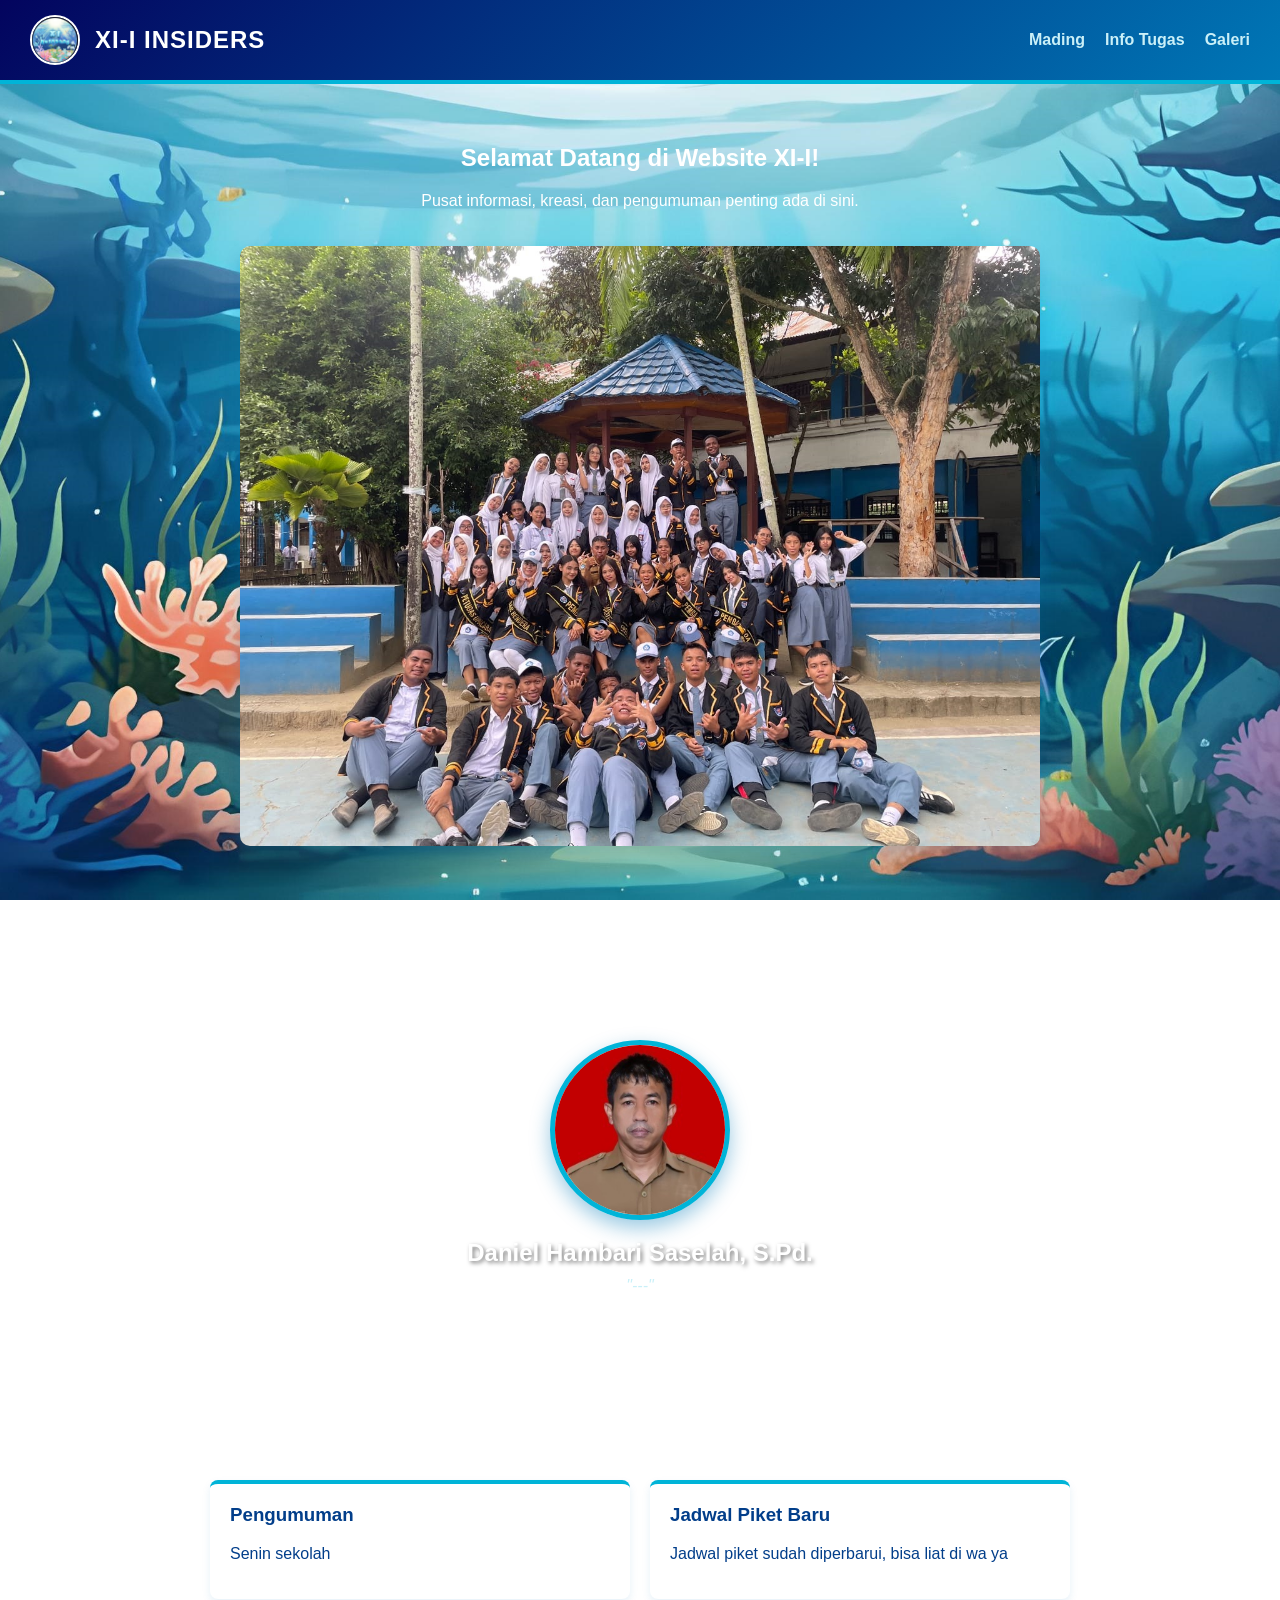
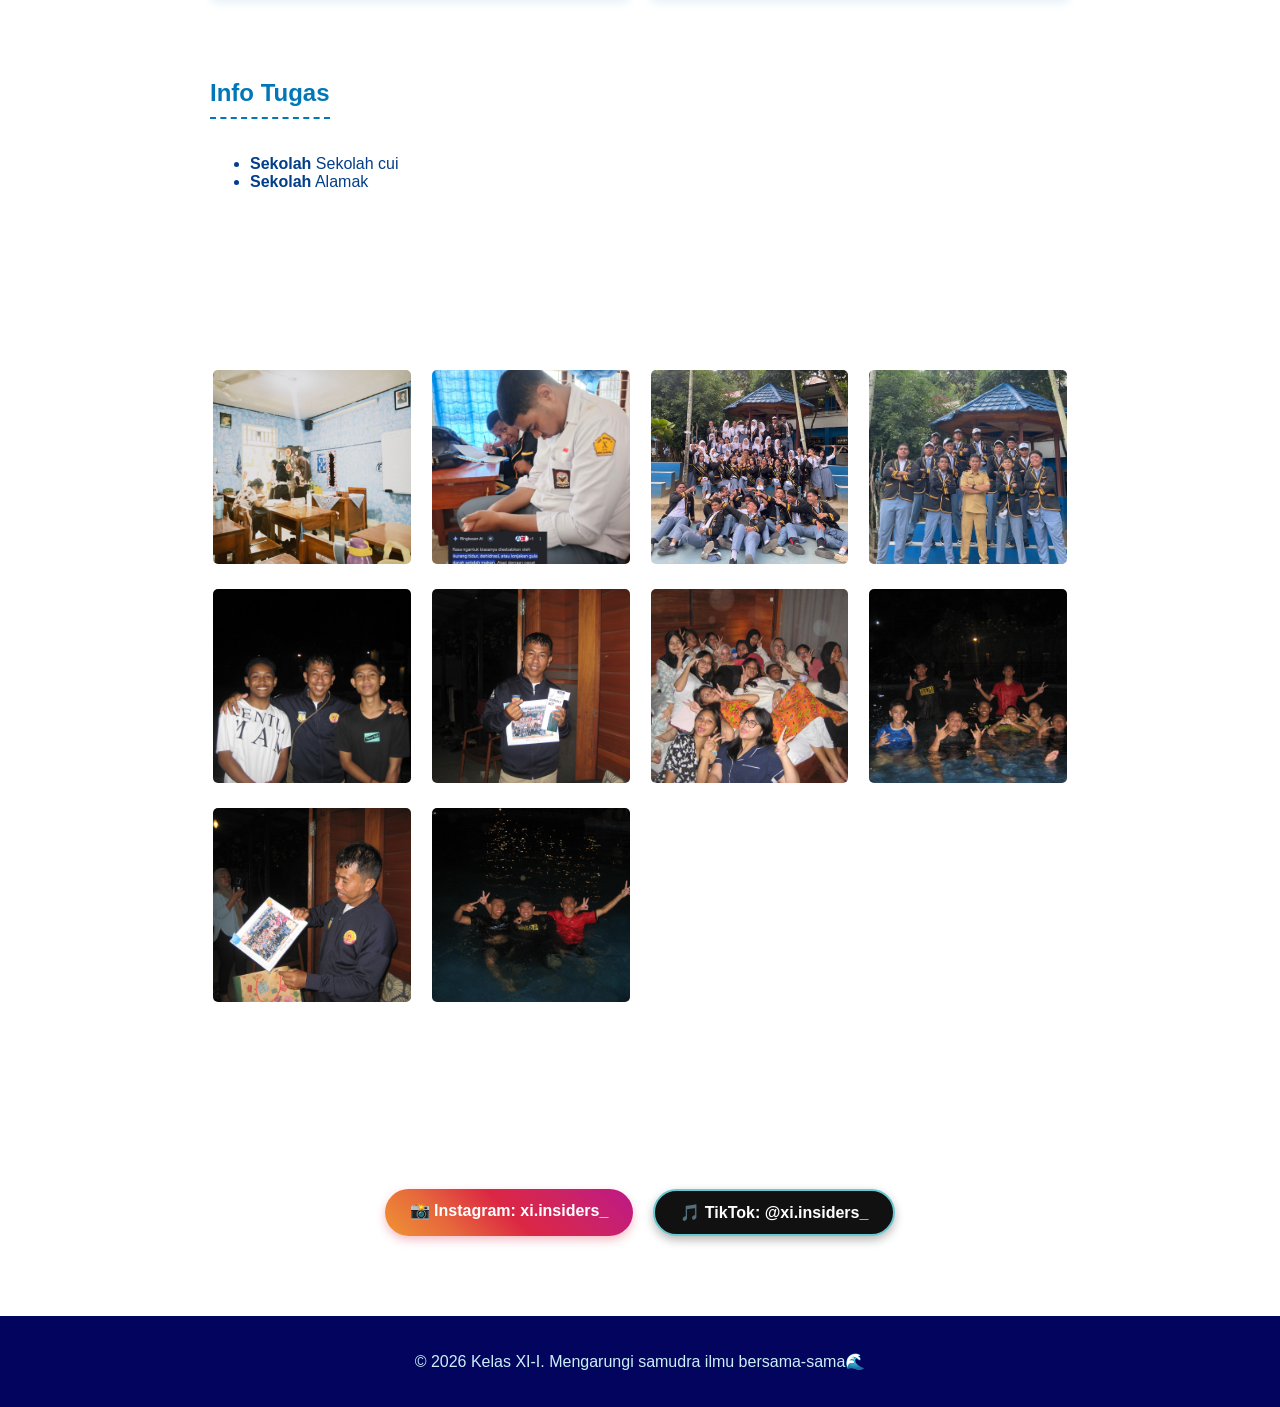
<file: index.html>
<!DOCTYPE html>
<html lang="id">
<head>
    <meta charset="UTF-8">
    <meta name="viewport" content="width=device-width, initial-scale=1.0">
    <title>XI-I INSIDERS</title>
    <link rel="stylesheet" href="style.css">
</head>
<body>

    <header>
        <div class="brand-container">
            <img src="logo-kelas.png" alt="Logo Kelas" class="logo">
            <h1>XI-I INSIDERS</h1>
        </div>
        <nav>
            <ul>
                <li><a href="#mading">Mading</a></li>
                <li><a href="#tugas">Info Tugas</a></li>
                <li><a href="#galeri">Galeri</a></li>
            </ul>
        </nav>
    </header>

    <section class="hero">
        <h2>Selamat Datang di Website XI-I!</h2>
        <p>Pusat informasi, kreasi, dan pengumuman penting ada di sini.</p>
        <img src="foto-kelas.jpg" alt="Foto Bersama Kelas" class="hero-image">
    </section>

<section class="content-section" id="wali-kelas" style="text-align: center;">
        <h2>Wali Kelas Kami</h2>
        <div class="wali-kelas-container">
            <img src="foto-walikelas.jpg" alt="Foto Wali Kelas" class="foto-walikelas">
            
            <h3 class="nama-walikelas">Daniel Hambari Saselah, S.Pd.</h3>
            
            <p class="quotes-walikelas">"---"</p>
        </div>
    </section>

    <section id="mading" class="content-section">
        <h2>Mading Kelas</h2>
        <div class="card-container">
            <div class="card">
                <h3>Pengumuman</h3>
                <p>Senin sekolah</p>
            </div>
            <div class="card">
                <h3>Jadwal Piket Baru</h3>
                <p>Jadwal piket sudah diperbarui, bisa liat di wa ya</p>
            </div>
        </div>
    </section>

    <section id="tugas" class="content-section bg-light">
        <h2>Info Tugas</h2>
        <ul>
            <li><strong>Sekolah</strong> Sekolah cui </li>
            <li><strong>Sekolah</strong> Alamak </li>
        </ul>
    </section>

</section> <section class="content-section" id="galeri">
        <h2>Galeri Kelas</h2>
        <div class="gallery-grid">
            <div class="gallery-item">
                <img src="galeri1.jpg" alt="Momen Kelas 1">
            </div>
            <div class="gallery-item">
                <img src="galeri2.jpg" alt="Momen Kelas 2">
            </div>
            <div class="gallery-item">
                <img src="galeri3.jpg" alt="Momen Kelas 3">
            </div>
            <div class="gallery-item">
                <img src="galeri4.jpg" alt="Momen Kelas 4">
            </div>
            <div class="gallery-item">
                <img src="galeri5.jpg" alt="Momen Kelas 5">
            </div>
            <div class="gallery-item">
                <img src="galeri6.jpg" alt="Momen Kelas 6">
            </div>
            <div class="gallery-item">
                <img src="galeri7.jpg" alt="Momen Kelas 7">
            </div>
            <div class="gallery-item">
                <img src="galeri8.jpg" alt="Momen Kelas 8">
            </div>
            <div class="gallery-item">
                <img src="galeri9.jpg" alt="Momen Kelas 9">
            </div>
            <div class="gallery-item">
                <img src="galeri10.jpg" alt="Momen Kelas 10">
            </div>
        </div>
    </section>

<section class="content-section" id="sosmed" style="text-align: center;">
        <h2>Kepo Sama Keseruan Kami?</h2>
        <div class="social-container">
            <a href="https://instagram.com/xi.insiders_" target="_blank" class="social-btn ig-btn">
                📸 Instagram: xi.insiders_
            </a>
            
            <a href="https://tiktok.com/@xi.insiders_" target="_blank" class="social-btn tiktok-btn">
                🎵 TikTok: @xi.insiders_
            </a>
        </div>
    </section>

    <footer>
        <p>&copy; 2026 Kelas XI-I. Mengarungi samudra ilmu bersama-sama🌊</p>
    </footer>

</body>
</html>
</file>
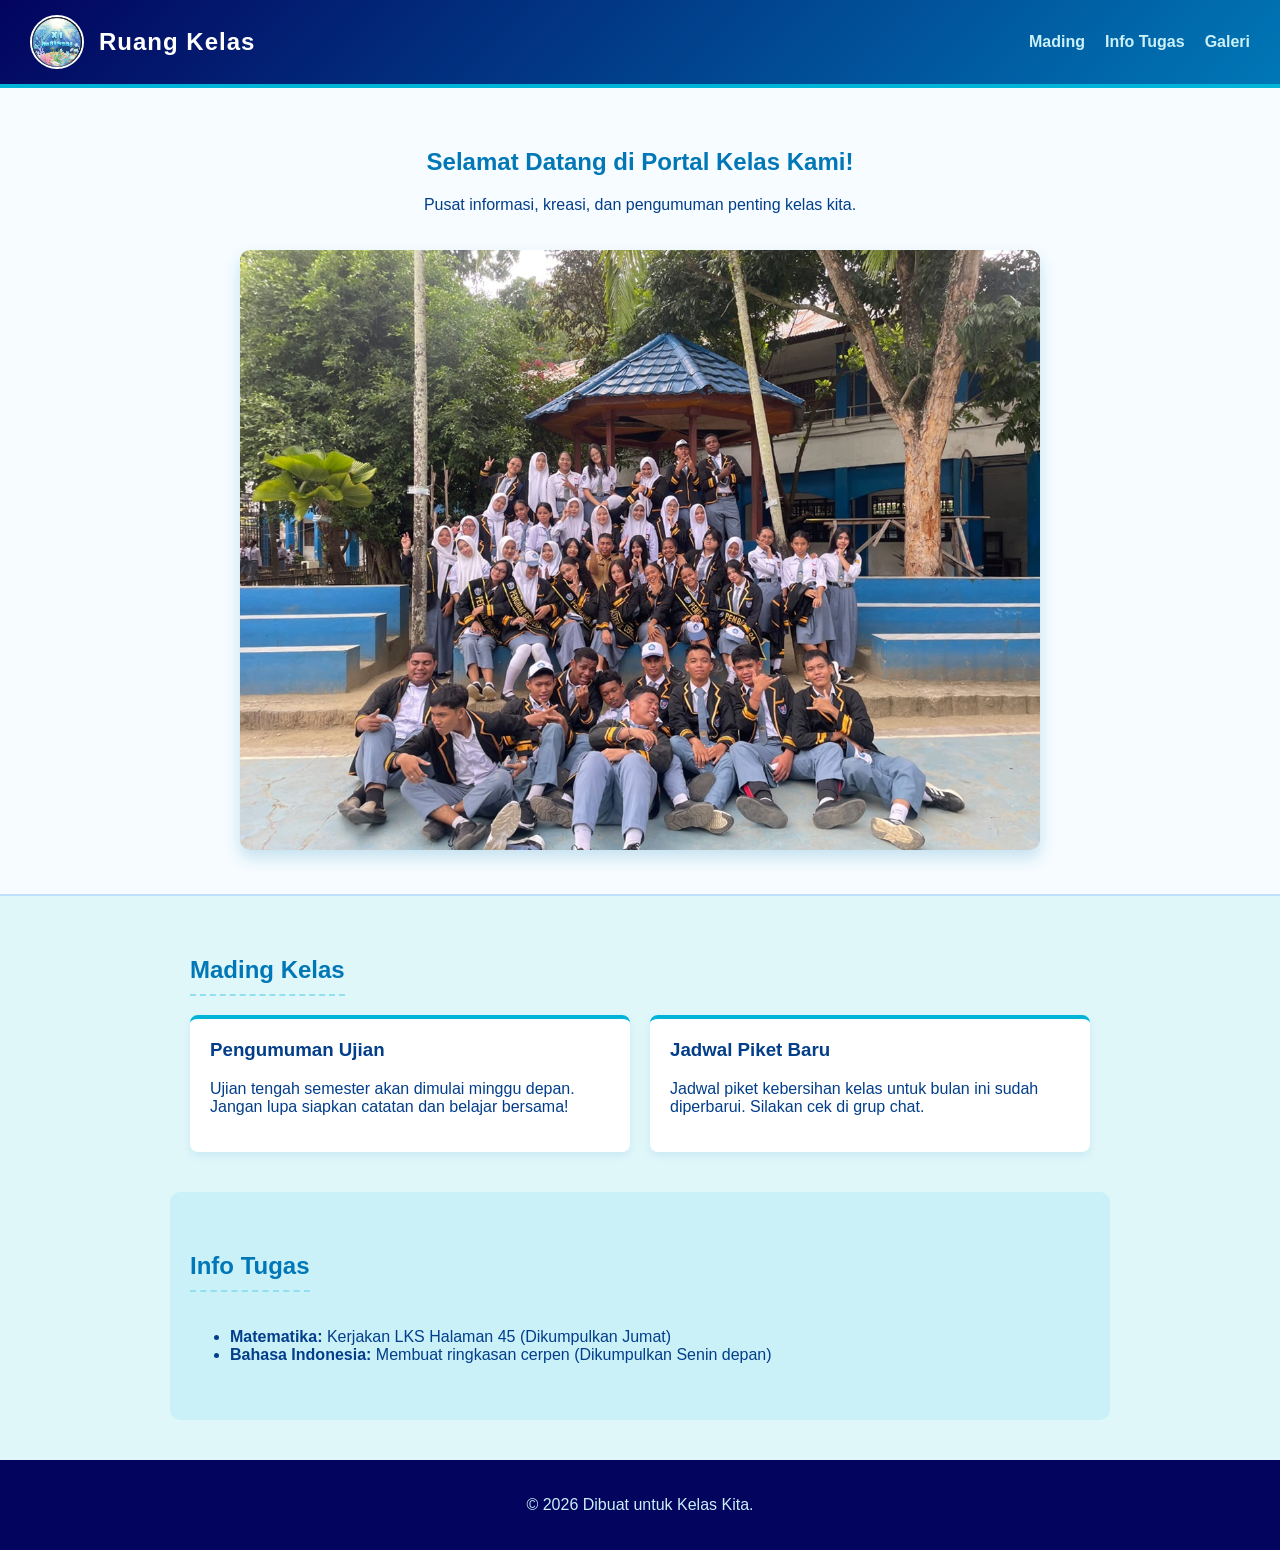
<file: Web Kelas/index.html>
<!DOCTYPE html>
<html lang="id">
<head>
    <meta charset="UTF-8">
    <meta name="viewport" content="width=device-width, initial-scale=1.0">
    <title>Website Kelas Kami</title>
    <link rel="stylesheet" href="style.css">
</head>
<body>

    <header>
        <div class="brand-container">
            <img src="logo-kelas.png" alt="Logo Kelas" class="logo">
            <h1>Ruang Kelas</h1>
        </div>
        <nav>
            <ul>
                <li><a href="#mading">Mading</a></li>
                <li><a href="#tugas">Info Tugas</a></li>
                <li><a href="#galeri">Galeri</a></li>
            </ul>
        </nav>
    </header>

    <section class="hero">
        <h2>Selamat Datang di Portal Kelas Kami!</h2>
        <p>Pusat informasi, kreasi, dan pengumuman penting kelas kita.</p>
        <img src="foto-kelas.jpg" alt="Foto Bersama Kelas" class="hero-image">
    </section>

    <section id="mading" class="content-section">
        <h2>Mading Kelas</h2>
        <div class="card-container">
            <div class="card">
                <h3>Pengumuman Ujian</h3>
                <p>Ujian tengah semester akan dimulai minggu depan. Jangan lupa siapkan catatan dan belajar bersama!</p>
            </div>
            <div class="card">
                <h3>Jadwal Piket Baru</h3>
                <p>Jadwal piket kebersihan kelas untuk bulan ini sudah diperbarui. Silakan cek di grup chat.</p>
            </div>
        </div>
    </section>

    <section id="tugas" class="content-section bg-light">
        <h2>Info Tugas</h2>
        <ul>
            <li><strong>Matematika:</strong> Kerjakan LKS Halaman 45 (Dikumpulkan Jumat)</li>
            <li><strong>Bahasa Indonesia:</strong> Membuat ringkasan cerpen (Dikumpulkan Senin depan)</li>
        </ul>
    </section>

    <footer>
        <p>&copy; 2026 Dibuat untuk Kelas Kita.</p>
    </footer>

</body>
</html>
</file>
<file: style.css>
/* --- TEMA LAUT (OCEAN THEME) --- */

* {
    box-sizing: border-box;
}

html, body {
    overflow-x: hidden;
}

/* Mengatur font dan gaya dasar */
body {
    font-family: 'Segoe UI', Tahoma, Geneva, Verdana, sans-serif;
    margin: 0;
    padding: 0;
    
    /* --- Kode Background Gambar --- */
    background-image: url('bg-laut.jpg'); /* Pastikan nama ini sama dengan file gambarmu */
    background-size: cover;
    background-position: center;
    background-attachment: fixed;
    
    color: #023e8a; /* Biru laut dalam untuk teks */
}

/* Gaya untuk Header & Identitas dengan Gradasi Ombak */
header {
    background: linear-gradient(135deg, #03045e, #0077b6); /* Gradasi dari biru gelap ke biru terang */
    color: white;
    padding: 15px 30px;
    display: flex;
    justify-content: space-between;
    align-items: center;
    border-bottom: 4px solid #00b4d8; /* Garis aksen cyan */
}

.brand-container {
    display: flex;
    align-items: center;
    gap: 15px;
}

.logo {
    width: 50px;
    height: 50px;
    border-radius: 50%;
    object-fit: cover;
    border: 2px solid white; /* Kasih bingkai putih biar logonya lebih menonjol */
}

header h1 {
    margin: 0;
    font-size: 24px;
    letter-spacing: 1px;
}

nav ul {
    list-style: none;
    margin: 0;
    padding: 0;
    display: flex;
    gap: 20px;
}

nav a {
    color: #caf0f8; /* Biru sangat muda untuk menu */
    text-decoration: none;
    font-weight: bold;
    transition: color 0.3s, transform 0.2s;
}

nav a:hover {
    color: white;
    transform: translateY(-2px); /* Efek sedikit terangkat saat disentuh kursor */
}

/* Gaya Banner Utama */
.hero {
    text-align: center;
    padding: 40px 20px;
    background-color: transparent;
    border-bottom: none;
    color: white; /* Tambahkan baris ini */
}

.hero h2 {
    color: white;
}

.hero-image {
  width: 100%;
  max-width: 800px;
  height: auto;
  border-radius: 10px;
  margin-top: 20px;
  box-shadow: 0 8px 16px rgba(0, 119, 182, 0.2); /* Bayangan biru */
}

/* Gaya Bagian Konten */
.content-section {
    padding: 40px 20px;
    max-width: 900px;
    margin: 0 auto;
}

.content-section h2 {
    color: white; /* Mengubah warna teks menjadi putih */
    border-bottom: 2px dashed white; /* Mengubah warna garis putus-putus menjadi putih */
    padding-bottom: 10px;
    display: inline-block;
}

.bg-light {
    background-color: rgba(255, 255, 255, 0.8); /* Kotak putih semi-transparan */
    border-radius: 10px;
    padding: 20px; /* Biar teksnya nggak mepet ke pinggir kotak */
}

/* Tambahkan kode ini persis di bawah .bg-light */
.bg-light h2 {
    color: #0077b6; /* Khusus tulisan Info Tugas kembali jadi biru */
    border-bottom: 2px dashed #0077b6; /* Garisnya juga kembali biru */
}

.card-container {
    display: flex;
    gap: 20px;
    flex-wrap: wrap;
}

.card {
    background: white;
    padding: 20px;
    border-radius: 8px;
    box-shadow: 0 4px 8px rgba(0, 119, 182, 0.1);
    flex: 1;
    min-width: 250px;
    border-top: 4px solid #00b4d8; /* Aksen cyan di atas kartu mading */
}

.card h3 {
    color: #023e8a;
    margin-top: 0;
}

/* Footer sedalam samudra */
footer {
    text-align: center;
    padding: 20px;
    background-color: #03045e;
    color: #caf0f8;
    margin-top: 40px;
}

/* --- GAYA GALERI FOTO --- */
.gallery-grid {
    display: grid;
    grid-template-columns: repeat(auto-fit, minmax(200px, 1fr)); /* Mengatur tata letak kotak otomatis */
    gap: 15px;
    margin-top: 20px;
}

.gallery-item img {
    width: 100%;
    height: 200px; /* Tinggi semua foto disamakan biar rapi */
    object-fit: cover; /* Biar foto tidak gepeng */
    border-radius: 8px;
    border: 3px solid rgba(255, 255, 255, 0.4); /* Bingkai kaca transparan */
    transition: transform 0.3s ease, box-shadow 0.3s ease, border-color 0.3s ease;
}

/* Efek bercahaya saat disentuh kursor */
.gallery-item img:hover {
    transform: scale(1.05); /* Foto membesar sedikit */
    box-shadow: 0 8px 20px rgba(0, 180, 216, 0.8); /* Pancaran cahaya cyan */
    border-color: white; /* Bingkai menjadi putih terang */
}

/* --- GAYA TOMBOL SOSIAL MEDIA --- */
.social-container {
    display: flex;
    justify-content: center;
    gap: 20px;
    margin-top: 20px;
    flex-wrap: wrap; /* Biar tombolnya rapi bertumpuk kalau dibuka di HP */
}

.social-btn {
    display: inline-block;
    padding: 12px 25px;
    border-radius: 50px; /* Bikin tombolnya berbentuk pil/oval */
    text-decoration: none;
    font-weight: bold;
    color: white;
    font-size: 16px;
    transition: transform 0.3s ease, box-shadow 0.3s ease;
}

/* Warna khas Instagram (Gradasi) */
.ig-btn {
    background: linear-gradient(45deg, #f09433 0%, #e6683c 25%, #dc2743 50%, #cc2366 75%, #bc1888 100%);
    box-shadow: 0 4px 10px rgba(220, 39, 67, 0.3);
}

/* Warna khas TikTok (Gelap dengan aksen pinggir) */
.tiktok-btn {
    background-color: #111111;
    border: 2px solid #69C9D0; /* Warna cyan khas TikTok yang kebetulan cocok sama tema laut! */
    box-shadow: 0 4px 10px rgba(17, 17, 17, 0.3);
}

/* Efek saat disentuh kursor */
.social-btn:hover {
    transform: translateY(-5px); /* Tombol seolah melayang naik sedikit */
    box-shadow: 0 8px 20px rgba(0, 180, 216, 0.6); /* Muncul cahaya cyan laut di bawahnya */
    color: white;
}

/* --- GAYA PROFIL WALI KELAS --- */
.wali-kelas-container {
    margin-top: 20px;
    padding: 10px;
}

.foto-walikelas {
    width: 180px; /* Mengatur besar foto */
    height: 180px;
    object-fit: cover; /* Biar foto tidak gepeng */
    border-radius: 50%; /* Membuat foto menjadi bulat sempurna */
    border: 5px solid #00b4d8; /* Bingkai warna cyan ala laut */
    box-shadow: 0 8px 20px rgba(0, 119, 182, 0.4); /* Efek bayangan */
    margin-bottom: 15px;
    transition: transform 0.3s ease;
}

/* Efek saat foto wali kelas disentuh kursor */
.foto-walikelas:hover {
    transform: scale(1.05); /* Sedikit membesar */
}

.nama-walikelas {
    color: white; /* Warna nama putih agar terlihat jelas di atas laut */
    margin: 0;
    font-size: 24px;
    text-shadow: 2px 2px 4px rgba(0, 0, 0, 0.5); /* Sedikit bayangan hitam agar teks lebih mudah dibaca */
}

.quotes-walikelas {
    color: #caf0f8; /* Warna biru sangat muda/pastel */
    font-style: italic; /* Teks miring untuk quotes */
    margin-top: 10px;
    font-size: 16px;
}

@media (max-width: 600px) {
    body { 
        width: 100%; 
    }
    
    header {
        flex-direction: column; /* Menyusun isi header dari atas ke bawah */
        gap: 15px; /* Memberi jarak agar tidak menempel */
        padding: 20px 10px;
    }

    .brand-container {
        flex-direction: column; /* Logo dan Judul juga disusun atas-bawah */
        text-align: center;
    }

    nav ul {
        flex-wrap: wrap; /* Kalau menu terlalu panjang, otomatis turun ke baris baru */
        justify-content: center;
    }
}
</file>
<file: Web Kelas/style.css>
/* --- TEMA LAUT (OCEAN THEME) --- */

/* Mengatur font dan gaya dasar */
body {
    font-family: 'Segoe UI', Tahoma, Geneva, Verdana, sans-serif;
    margin: 0;
    padding: 0;
    background-color: #e0f7fa; /* Biru air jernih untuk latar belakang */
    color: #023e8a; /* Biru laut dalam untuk teks */
}

/* Gaya untuk Header & Identitas dengan Gradasi Ombak */
header {
    background: linear-gradient(135deg, #03045e, #0077b6); /* Gradasi dari biru gelap ke biru terang */
    color: white;
    padding: 15px 30px;
    display: flex;
    justify-content: space-between;
    align-items: center;
    border-bottom: 4px solid #00b4d8; /* Garis aksen cyan */
}

.brand-container {
    display: flex;
    align-items: center;
    gap: 15px;
}

.logo {
    width: 50px;
    height: 50px;
    border-radius: 50%;
    object-fit: cover;
    border: 2px solid white; /* Kasih bingkai putih biar logonya lebih menonjol */
}

header h1 {
    margin: 0;
    font-size: 24px;
    letter-spacing: 1px;
}

nav ul {
    list-style: none;
    margin: 0;
    padding: 0;
    display: flex;
    gap: 20px;
}

nav a {
    color: #caf0f8; /* Biru sangat muda untuk menu */
    text-decoration: none;
    font-weight: bold;
    transition: color 0.3s, transform 0.2s;
}

nav a:hover {
    color: white;
    transform: translateY(-2px); /* Efek sedikit terangkat saat disentuh kursor */
}

/* Gaya Banner Utama */
.hero {
    text-align: center;
    padding: 40px 20px;
    background-color: #f6fcff;
    border-bottom: 2px solid #bde0fe;
}

.hero h2 {
    color: #0077b6;
}

.hero-image {
    width: 100%;
    max-width: 800px;
    height: auto;
    border-radius: 10px;
    margin-top: 20px;
    box-shadow: 0 8px 16px rgba(0, 119, 182, 0.2); /* Bayangan biru */
}

/* Gaya Bagian Konten */
.content-section {
    padding: 40px 20px;
    max-width: 900px;
    margin: 0 auto;
}

.content-section h2 {
    color: #0077b6;
    border-bottom: 2px dashed #90e0ef;
    padding-bottom: 10px;
    display: inline-block;
}

.bg-light {
    background-color: #caf0f8; /* Latar biru pastel untuk area tugas */
    border-radius: 10px;
}

.card-container {
    display: flex;
    gap: 20px;
    flex-wrap: wrap;
}

.card {
    background: white;
    padding: 20px;
    border-radius: 8px;
    box-shadow: 0 4px 8px rgba(0, 119, 182, 0.1);
    flex: 1;
    min-width: 250px;
    border-top: 4px solid #00b4d8; /* Aksen cyan di atas kartu mading */
}

.card h3 {
    color: #023e8a;
    margin-top: 0;
}

/* Footer sedalam samudra */
footer {
    text-align: center;
    padding: 20px;
    background-color: #03045e;
    color: #caf0f8;
    margin-top: 40px;
}
</file>
